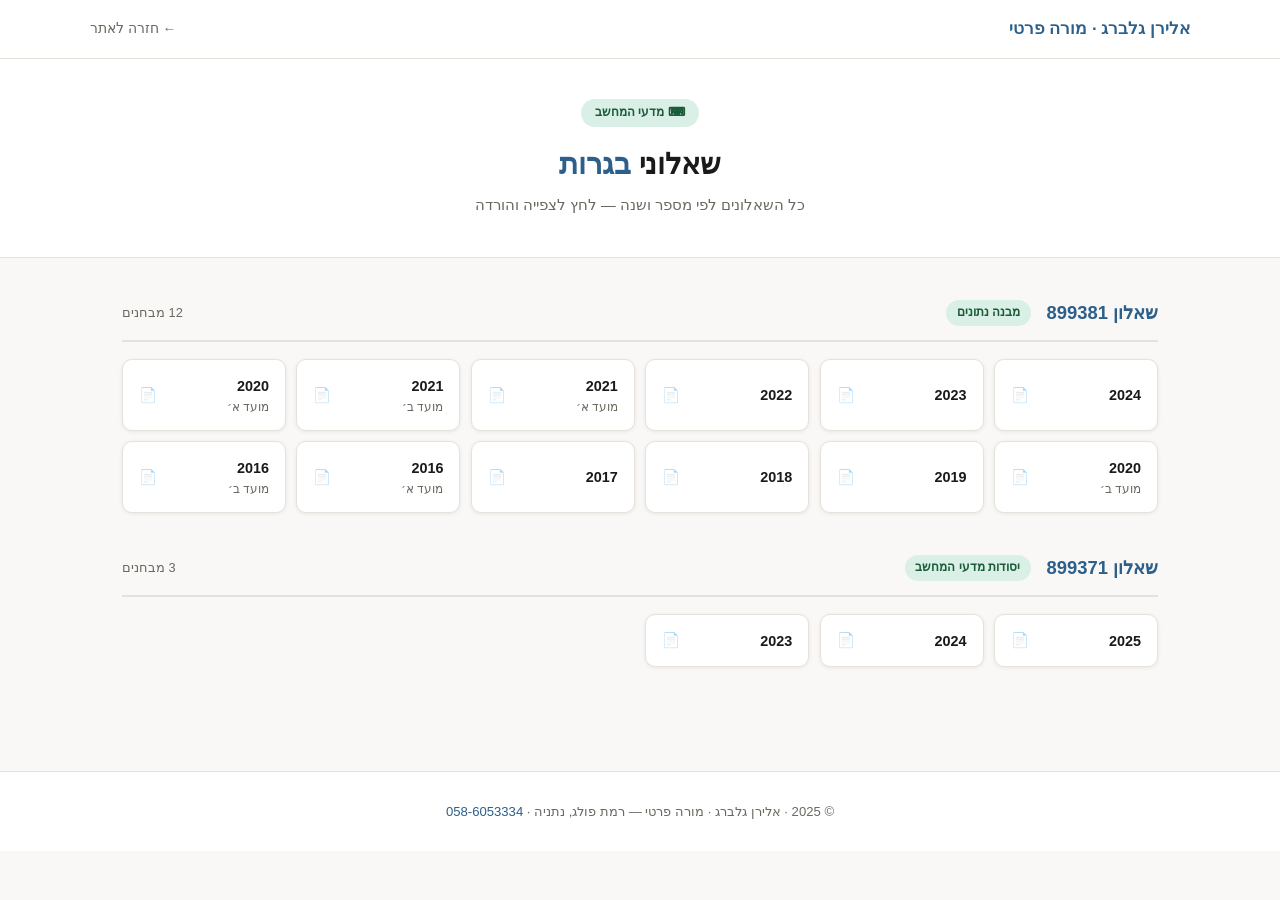
<file: cs-bagrut.html>
<!DOCTYPE html>
<html lang="he" dir="rtl">
<head>
  <meta charset="UTF-8"/>
  <meta name="viewport" content="width=device-width, initial-scale=1.0"/>
  <title>שאלוני בגרות — מדעי המחשב | אלירן גלברג</title>
  <style>
    :root {
      --bg: #f9f8f6;
      --surface: #ffffff;
      --border: #e5e2db;
      --text: #1a1a1a;
      --muted: #6b6860;
      --accent: #2c5f8a;
      --accent-light: #e8f0f7;
      --tag-cs: #1a5c3a;
      --radius: 10px;
      --shadow: 0 1px 4px rgba(0,0,0,0.07);
    }
    * { box-sizing: border-box; margin: 0; padding: 0; }
    body {
      font-family: 'Segoe UI', 'Helvetica Neue', Arial, sans-serif;
      background: var(--bg);
      color: var(--text);
      font-size: 15px;
      line-height: 1.6;
    }

    /* NAV */
    nav {
      background: var(--surface);
      border-bottom: 1px solid var(--border);
      position: sticky;
      top: 0;
      z-index: 100;
      padding: 0 2rem;
    }
    .nav-inner {
      max-width: 1100px;
      margin: auto;
      display: flex;
      align-items: center;
      justify-content: space-between;
      height: 58px;
    }
    .nav-logo {
      font-size: 1.05rem;
      font-weight: 600;
      color: var(--accent);
      text-decoration: none;
    }
    .nav-back {
      font-size: .85rem;
      color: var(--muted);
      text-decoration: none;
      display: flex;
      align-items: center;
      gap: .4rem;
      transition: color .2s;
    }
    .nav-back:hover { color: var(--accent); }

    /* HERO */
    .page-hero {
      background: var(--surface);
      border-bottom: 1px solid var(--border);
      padding: 2.5rem 2rem;
      text-align: center;
    }
    .page-hero-inner { max-width: 1100px; margin: auto; }
    .page-hero h1 {
      font-size: 1.8rem;
      font-weight: 700;
      color: var(--text);
      margin-bottom: .4rem;
    }
    .page-hero h1 span { color: var(--accent); }
    .page-hero p { color: var(--muted); font-size: .92rem; }
    .hero-badge {
      display: inline-block;
      background: #daf0e7;
      color: var(--tag-cs);
      font-size: .78rem;
      font-weight: 600;
      padding: .25rem .85rem;
      border-radius: 999px;
      margin-bottom: .9rem;
    }

    /* MAIN */
    main { max-width: 1100px; margin: 0 auto; padding: 2.5rem 2rem 4rem; }

    /* SHALON SECTION */
    .shalon-section {
      margin-bottom: 2.5rem;
    }
    .shalon-header {
      display: flex;
      align-items: center;
      gap: 1rem;
      margin-bottom: 1.1rem;
      padding-bottom: .75rem;
      border-bottom: 2px solid var(--border);
    }
    .shalon-num {
      font-size: 1.15rem;
      font-weight: 700;
      color: var(--accent);
    }
    .shalon-tag {
      font-size: .78rem;
      background: #daf0e7;
      color: var(--tag-cs);
      padding: .2rem .65rem;
      border-radius: 999px;
      font-weight: 600;
    }
    .shalon-count {
      font-size: .8rem;
      color: var(--muted);
      margin-right: auto;
    }

    /* EXAM GRID */
    .exam-grid {
      display: grid;
      grid-template-columns: repeat(auto-fill, minmax(150px, 1fr));
      gap: .65rem;
    }
    .exam-card {
      background: var(--surface);
      border: 1px solid var(--border);
      border-radius: var(--radius);
      padding: .85rem 1rem;
      display: flex;
      align-items: center;
      justify-content: space-between;
      gap: .5rem;
      text-decoration: none;
      color: var(--text);
      box-shadow: var(--shadow);
      transition: box-shadow .2s, transform .15s, border-color .2s;
    }
    .exam-card:hover {
      box-shadow: 0 4px 14px rgba(0,0,0,.1);
      transform: translateY(-2px);
      border-color: var(--accent);
    }
    .exam-year {
      font-size: .9rem;
      font-weight: 600;
    }
    .exam-moed {
      font-size: .72rem;
      color: var(--muted);
      display: block;
    }
    .exam-icon {
      font-size: .9rem;
      color: var(--accent);
      opacity: .6;
      flex-shrink: 0;
    }
    .exam-card:hover .exam-icon { opacity: 1; }

    /* FOOTER */
    footer {
      border-top: 1px solid var(--border);
      background: var(--surface);
      padding: 1.8rem 2rem;
      text-align: center;
      color: var(--muted);
      font-size: .82rem;
    }
    footer a { color: var(--accent); text-decoration: none; }

    @media (max-width: 600px) {
      .exam-grid { grid-template-columns: repeat(auto-fill, minmax(130px, 1fr)); }
    }
  </style>
</head>
<body>

<nav>
  <div class="nav-inner">
    <a href="index.html" class="nav-logo">אלירן גלברג · מורה פרטי</a>
    <a href="index.html#bagrut" class="nav-back">← חזרה לאתר</a>
  </div>
</nav>

<div class="page-hero">
  <div class="page-hero-inner">
    <div class="hero-badge">⌨ מדעי המחשב</div>
    <h1>שאלוני <span>בגרות</span></h1>
    <p>כל השאלונים לפי מספר ושנה — לחץ לצפייה והורדה</p>
  </div>
</div>

<main>

  <!-- 899381 -->
  <div class="shalon-section">
    <div class="shalon-header">
      <span class="shalon-num">שאלון 899381</span>
      <span class="shalon-tag">מבנה נתונים</span>
      <span class="shalon-count">12 מבחנים</span>
    </div>
    <div class="exam-grid">
      <a class="exam-card" href="https://drive.google.com/file/d/1WKx5hfWTn8StTfyg2eGXMvlL89eRyBC7/view?usp=drive_link" target="_blank">
        <div><span class="exam-year">2024</span></div>
        <span class="exam-icon">📄</span>
      </a>
      <a class="exam-card" href="https://drive.google.com/file/d/1Wve8erUj5SgGTpzPKNtfjkWNqlXGPPmE/view?usp=drive_link" target="_blank">
        <div><span class="exam-year">2023</span></div>
        <span class="exam-icon">📄</span>
      </a>
      <a class="exam-card" href="https://drive.google.com/file/d/1s3C_NDbdVdfTHL22FpucLvFXR2dZ1Z5l/view?usp=drive_link" target="_blank">
        <div><span class="exam-year">2022</span></div>
        <span class="exam-icon">📄</span>
      </a>
      <a class="exam-card" href="https://drive.google.com/file/d/1A8ykqdSB7HyS_yI_hfwQWST2PTq7G8Df/view?usp=drive_link" target="_blank">
        <div><span class="exam-year">2021</span><span class="exam-moed">מועד א׳</span></div>
        <span class="exam-icon">📄</span>
      </a>
      <a class="exam-card" href="https://drive.google.com/file/d/1rw-mPleh7uertadEi1M6uekCxACf63tM/view?usp=drive_link" target="_blank">
        <div><span class="exam-year">2021</span><span class="exam-moed">מועד ב׳</span></div>
        <span class="exam-icon">📄</span>
      </a>
      <a class="exam-card" href="https://drive.google.com/file/d/1zIbF3de9Y8-CdweDSHfmBbVgHtsVGzzA/view?usp=drive_link" target="_blank">
        <div><span class="exam-year">2020</span><span class="exam-moed">מועד א׳</span></div>
        <span class="exam-icon">📄</span>
      </a>
      <a class="exam-card" href="https://drive.google.com/file/d/1UfgP5ReqERXq9adPEm2DaOdkxGzE79Px/view?usp=drive_link" target="_blank">
        <div><span class="exam-year">2020</span><span class="exam-moed">מועד ב׳</span></div>
        <span class="exam-icon">📄</span>
      </a>
      <a class="exam-card" href="https://drive.google.com/file/d/1VW5vkGLFx3CKqSYVTvm9e-9oLWyn8_At/view?usp=drive_link" target="_blank">
        <div><span class="exam-year">2019</span></div>
        <span class="exam-icon">📄</span>
      </a>
      <a class="exam-card" href="https://drive.google.com/file/d/1UgbZ97sTfC-rGrxQm-ldd5yrSzIA_UtX/view?usp=drive_link" target="_blank">
        <div><span class="exam-year">2018</span></div>
        <span class="exam-icon">📄</span>
      </a>
      <a class="exam-card" href="https://drive.google.com/file/d/1WNRzWK3_rymFEZCS9ZpuMVdjNTB47U4U/view?usp=drive_link" target="_blank">
        <div><span class="exam-year">2017</span></div>
        <span class="exam-icon">📄</span>
      </a>
      <a class="exam-card" href="https://drive.google.com/file/d/1-arTRR9eZBO4mfam1hyaIb4JkJjgYVdF/view?usp=drive_link" target="_blank">
        <div><span class="exam-year">2016</span><span class="exam-moed">מועד א׳</span></div>
        <span class="exam-icon">📄</span>
      </a>
      <a class="exam-card" href="https://drive.google.com/file/d/1LiPHr1a4YR56JVM84rA9JedVMj8kupYc/view?usp=drive_link" target="_blank">
        <div><span class="exam-year">2016</span><span class="exam-moed">מועד ב׳</span></div>
        <span class="exam-icon">📄</span>
      </a>
    </div>
  </div>

  <!-- 899371 יסודות -->
  <div class="shalon-section">
    <div class="shalon-header">
      <span class="shalon-num">שאלון 899371</span>
      <span class="shalon-tag">יסודות מדעי המחשב</span>
      <span class="shalon-count">3 מבחנים</span>
    </div>
    <div class="exam-grid">
      <a class="exam-card" href="https://drive.google.com/file/d/1TvdlcAHigY8aWI5IHGaoyob7oM2j_2nM/view?usp=drive_link" target="_blank">
        <div><span class="exam-year">2025</span></div>
        <span class="exam-icon">📄</span>
      </a>
      <a class="exam-card" href="https://drive.google.com/file/d/1imjzEsEATQFWGkyKo-hK93iGNy3JIxr8/view?usp=drive_link" target="_blank">
        <div><span class="exam-year">2024</span></div>
        <span class="exam-icon">📄</span>
      </a>
      <a class="exam-card" href="https://drive.google.com/file/d/1shh5cUsk-zaTmuwG-q_no0XUgDza91Aq/view?usp=drive_link" target="_blank">
        <div><span class="exam-year">2023</span></div>
        <span class="exam-icon">📄</span>
      </a>
    </div>
  </div>


</main>

<footer>
  <p>© 2025 · אלירן גלברג · מורה פרטי — רמת פולג, נתניה · <a href="tel:+972586053334">058-6053334</a></p>
</footer>

</body>
</html>
</file>
